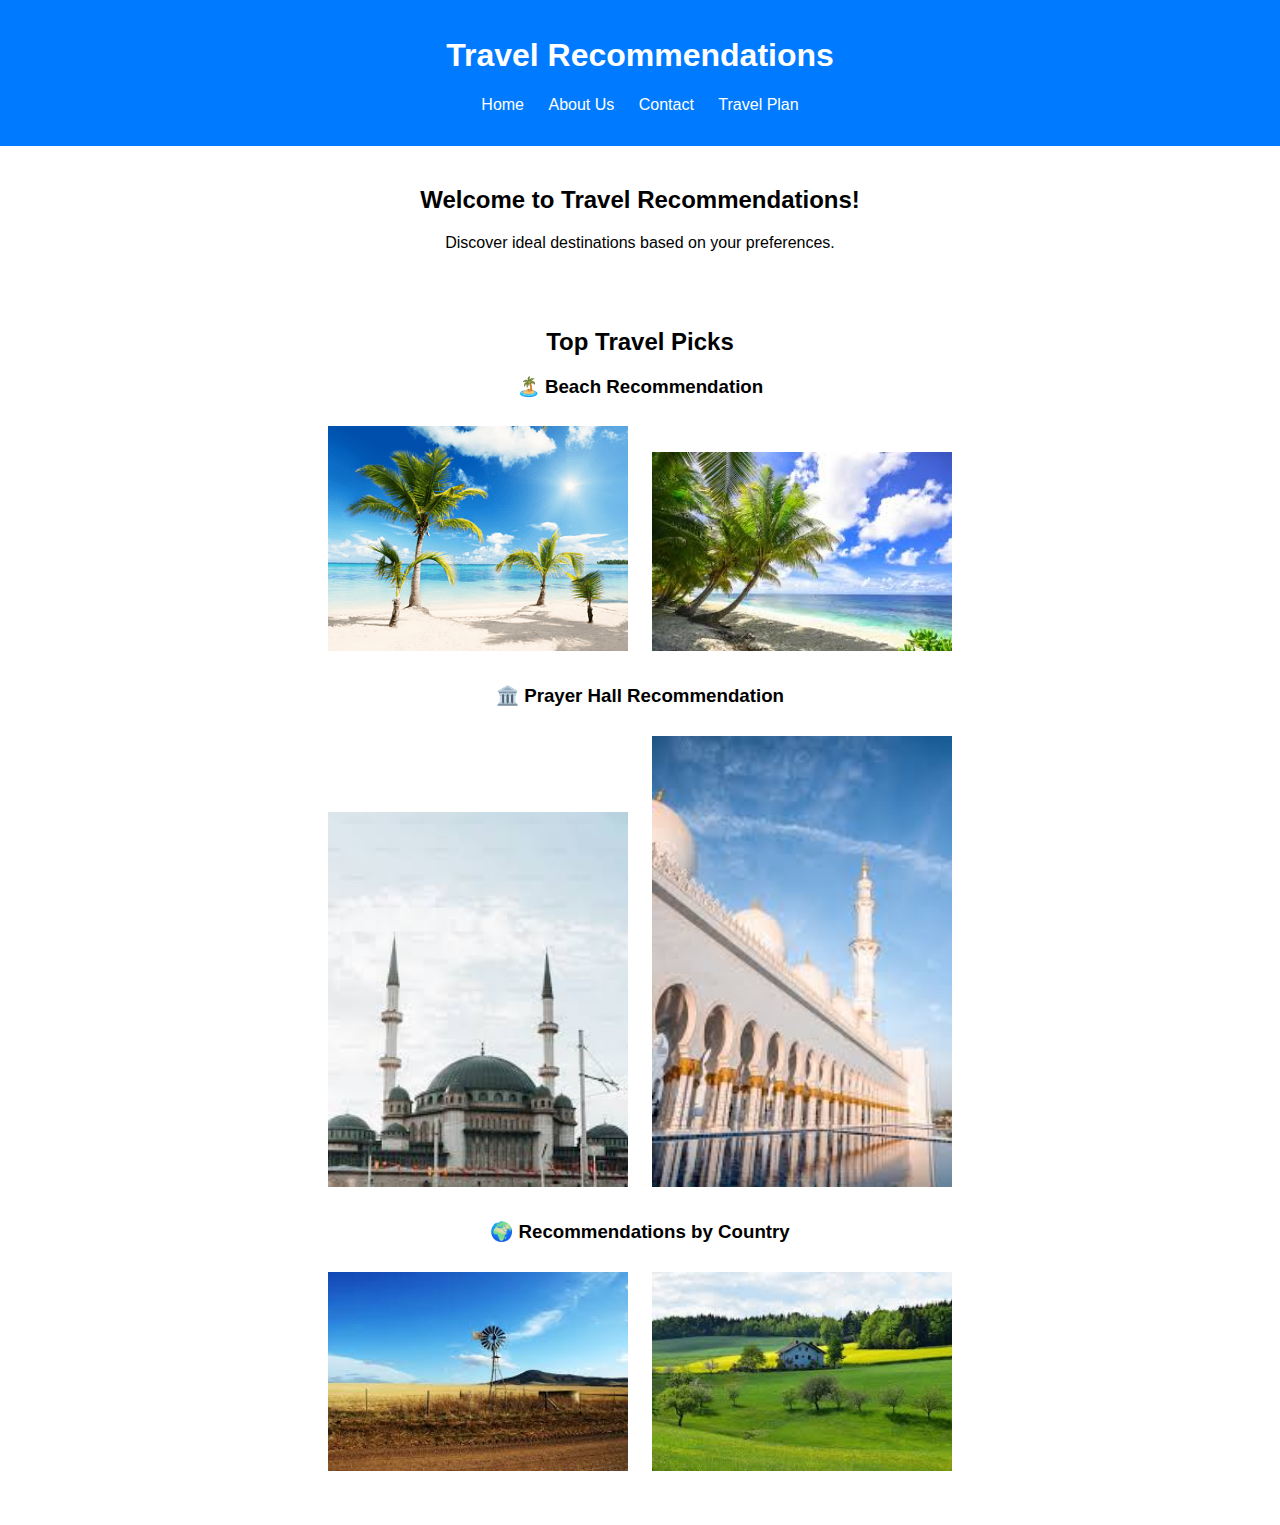
<file: index.html>
<!DOCTYPE html>
<html lang="en">
<head>
    <meta charset="UTF-8">
    <meta name="viewport" content="width=device-width, initial-scale=1.0">
    <title>Travel Recommendations</title>
    <link rel="stylesheet" href="styles.css">
</head>
<body>
    <header>
        <h1>Travel Recommendations</h1>
        <nav>
            <ul>
                <li><a href="index.html">Home</a></li>
                <li><a href="about.html">About Us</a></li>
                <li><a href="contact.html">Contact</a></li>
				<li><a href="travelplan.html">Travel Plan</a></li>
            </ul>
        </nav>
    </header>

    <section id="intro">
        <h2>Welcome to Travel Recommendations!</h2>
        <p>Discover ideal destinations based on your preferences.</p>
    </section>

    <section id="recommendations">
        <h2>Top Travel Picks</h2>

        <div class="destination">
            <h3>🏝️ Beach Recommendation</h3>
            <img src="images/beach1.jpg" alt="Beach 1">
            <img src="images/beach2.jpg" alt="Beach 2">
        </div>

        <div class="destination">
            <h3>🏛️ Prayer Hall Recommendation</h3>
            <img src="images/mosque1.jpg" alt="Mosque 1">
            <img src="images/mosque2.jpg" alt="Mosque 2">
        </div>

        <div class="destination">
            <h3>🌍 Recommendations by Country</h3>
            <img src="images/country1.jpg" alt="Country 1">
            <img src="images/country2.jpg" alt="Country 2">
        </div>
    </section>

    <script src="script.js"></script>
</body>
</html>
</file>
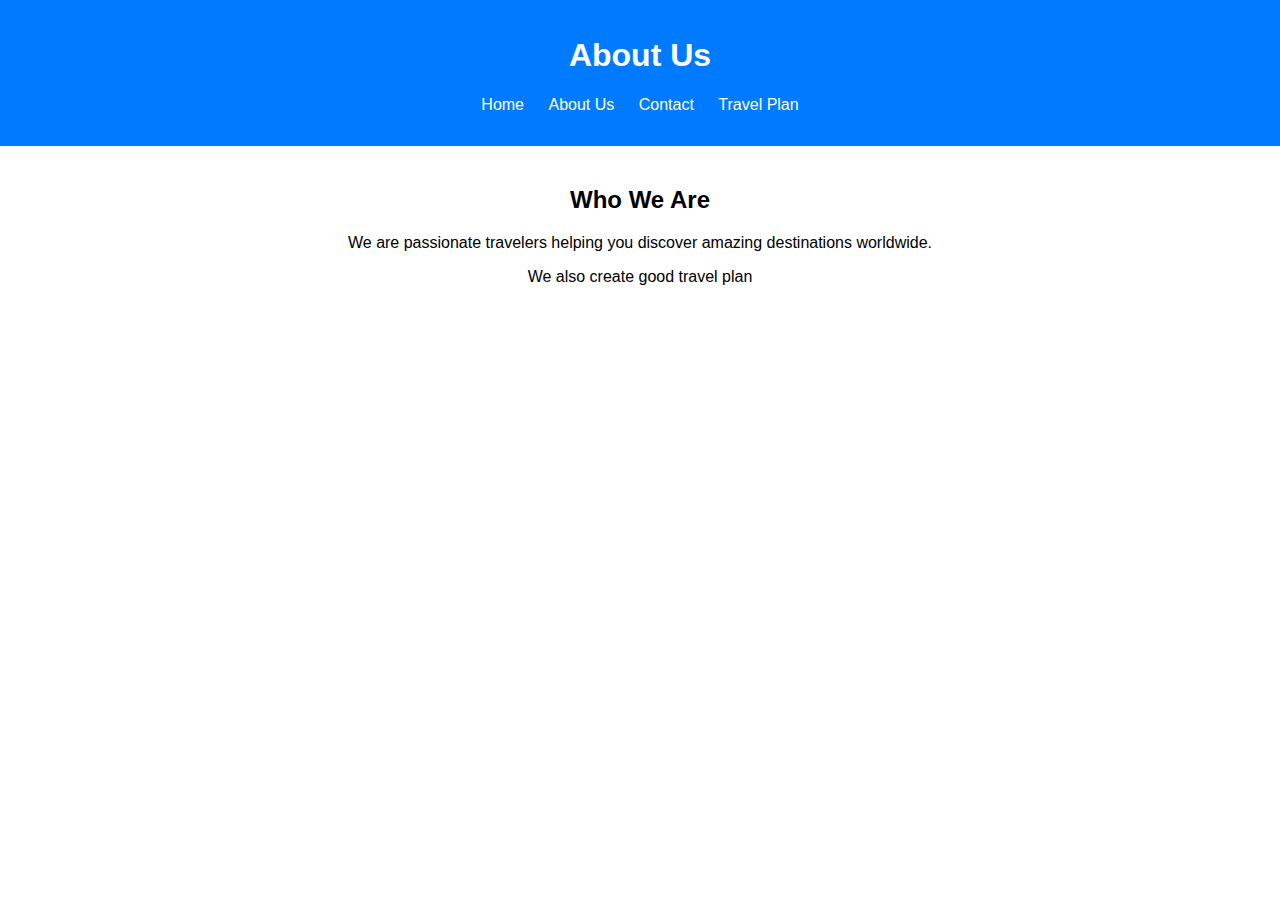
<file: about.html>
<!DOCTYPE html>
<html lang="en">
<head>
    <meta charset="UTF-8">
    <meta name="viewport" content="width=device-width, initial-scale=1.0">
    <title>About Us</title>
    <link rel="stylesheet" href="styles.css">
</head>
<body>
    <header>
        <h1>About Us</h1>
        <nav>
            <ul>
                <li><a href="index.html">Home</a></li>
                <li><a href="about.html">About Us</a></li>
                <li><a href="contact.html">Contact</a></li>
				<li><a href="travelplan.html">Travel Plan</a></li>
            </ul>
        </nav>
    </header>

    <section id="about">
        <h2>Who We Are</h2>
        <p>We are passionate travelers helping you discover amazing destinations worldwide.</p>
        <p>We also create good travel plan</p>
    </section>
</body>
</html>
</file>
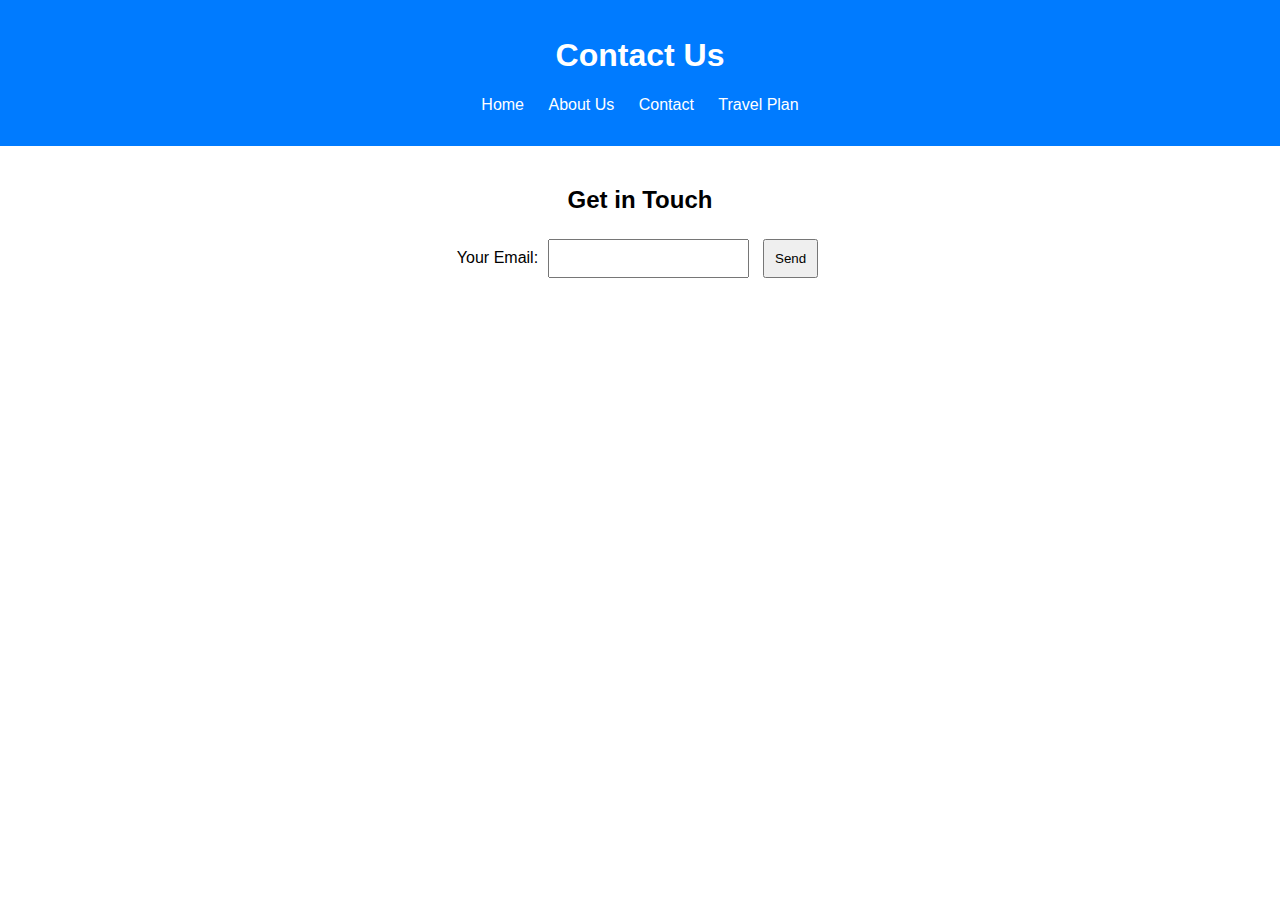
<file: contact.html>
<!DOCTYPE html>
<html lang="en">
<head>
    <meta charset="UTF-8">
    <meta name="viewport" content="width=device-width, initial-scale=1.0">
    <title>Contact Us</title>
    <link rel="stylesheet" href="styles.css">
</head>
<body>
    <header>
        <h1>Contact Us</h1>
        <nav>
            <ul>
                <li><a href="index.html">Home</a></li>
                <li><a href="about.html">About Us</a></li>
                <li><a href="contact.html">Contact</a></li>
				<li><a href="travelplan.html">Travel Plan</a></li>
            </ul>
        </nav>
    </header>

    <section id="contact">
        <h2>Get in Touch</h2>
        <form id="contactForm">
            <label for="email">Your Email:</label>
            <input type="email" id="email" name="email" required>
            <button type="submit">Send</button>
        </form>
        <p id="message"></p>
    </section>

    <script src="script.js"></script>
</body>
</html>
</file>
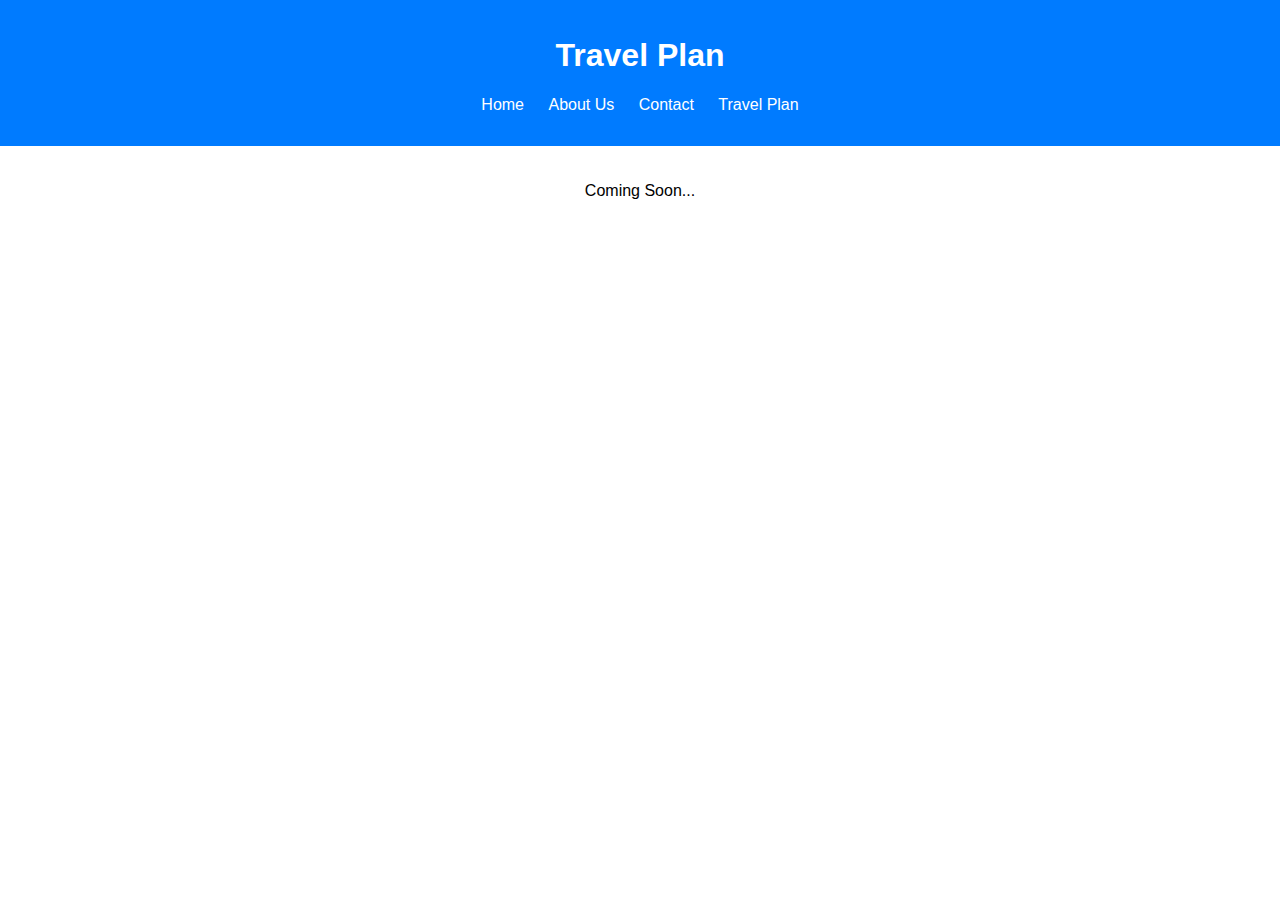
<file: travelplan.html>
<!DOCTYPE html>
<html lang="en">
<head>
    <meta charset="UTF-8">
    <meta name="viewport" content="width=device-width, initial-scale=1.0">
    <title>Travel Plan</title>
    <link rel="stylesheet" href="styles.css">
</head>
<body>
    <header>
        <h1>Travel Plan</h1>
        <nav>
            <ul>
                <li><a href="index.html">Home</a></li>
                <li><a href="about.html">About Us</a></li>
                <li><a href="contact.html">Contact</a></li>
				<li><a href="travelplan.html">Travel Plan</a></li>
            </ul>
        </nav>
    </header>

    <section id="travelplan">
        <p>Coming Soon...</p>
    </section>
</body>
</html>
</file>
<file: styles.css>
body {
    font-family: Arial, sans-serif;
    margin: 0;
    padding: 0;
    text-align: center;
}

header {
    background-color: #007bff;
    color: white;
    padding: 1em;
}

nav ul {
    list-style: none;
    padding: 0;
}

nav ul li {
    display: inline;
    margin: 0 10px;
}

nav ul li a {
    color: white;
    text-decoration: none;
}

section {
    padding: 20px;
}

.destination {
    margin: 20px 0;
}

.destination img {
    width: 300px;
    height: auto;
    margin: 10px;
}

form {
    margin-top: 20px;
}

input, button {
    padding: 10px;
    margin: 5px;
}
</file>
